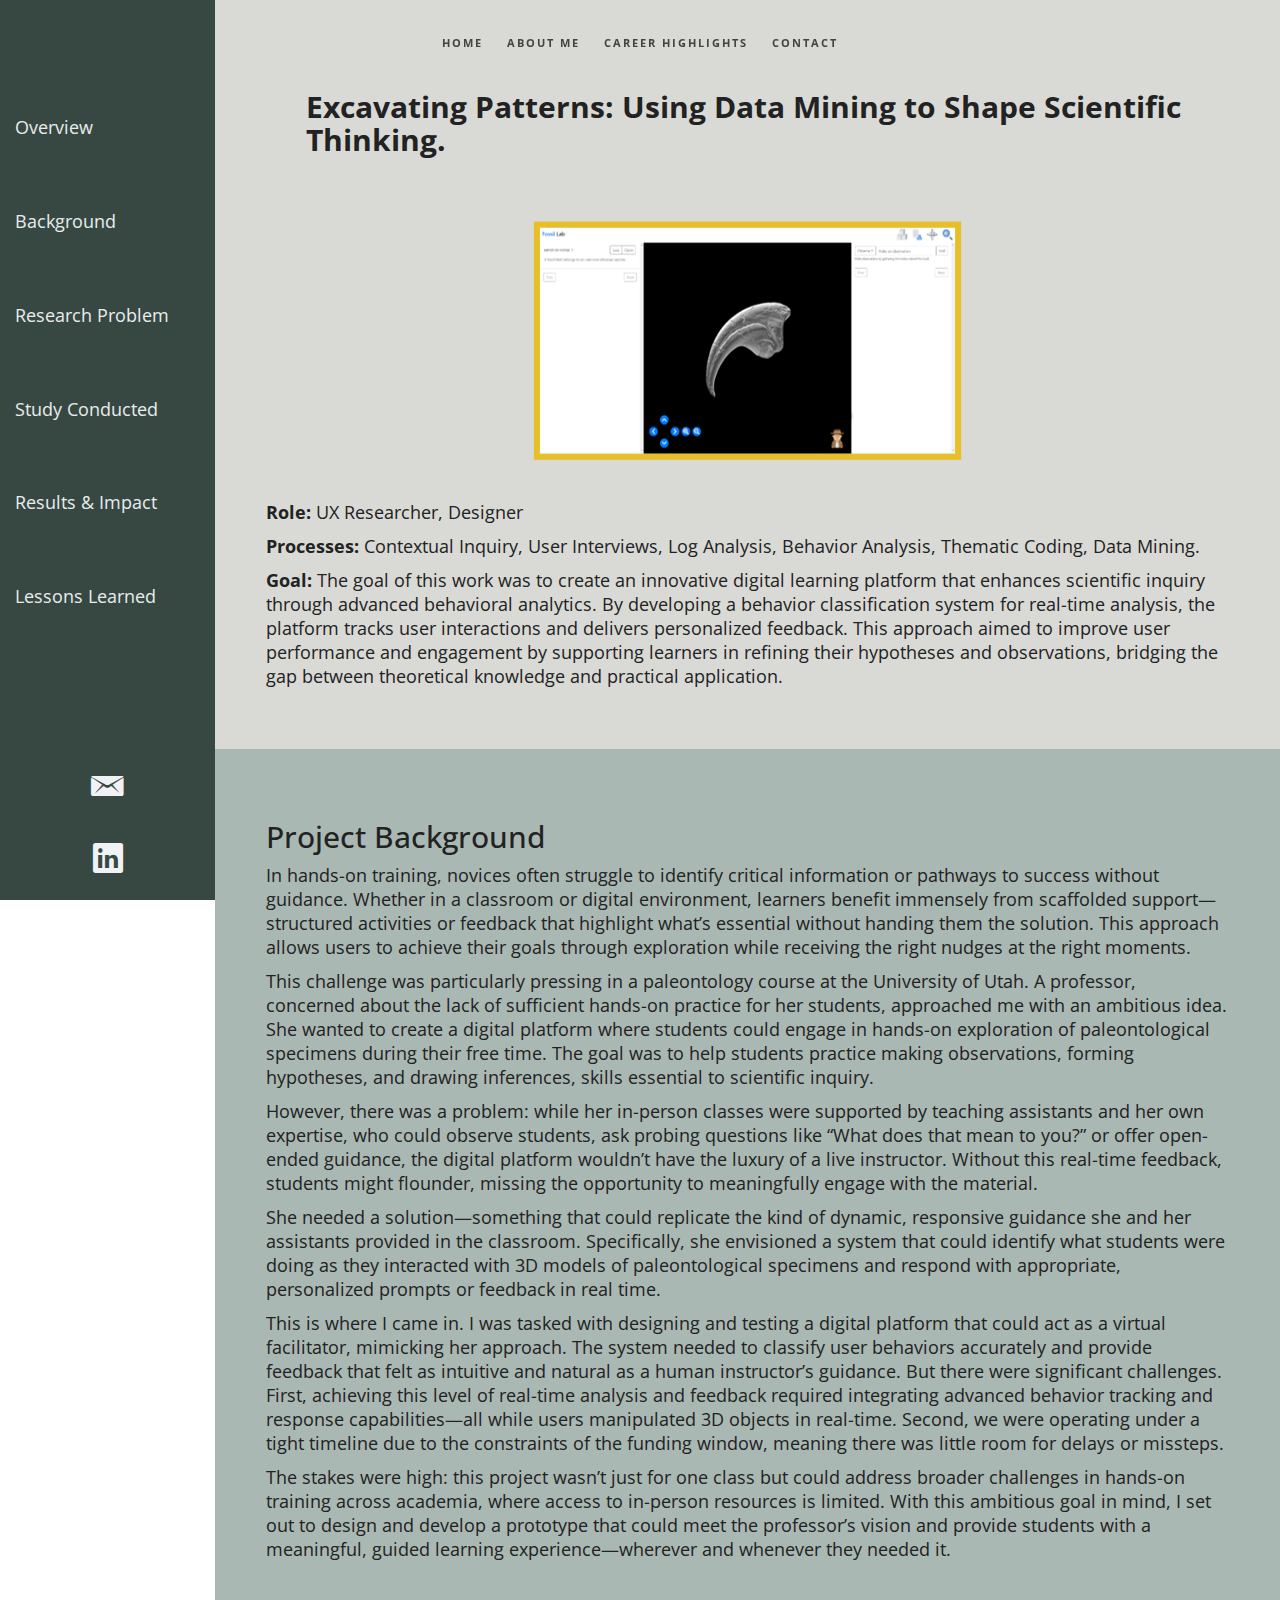
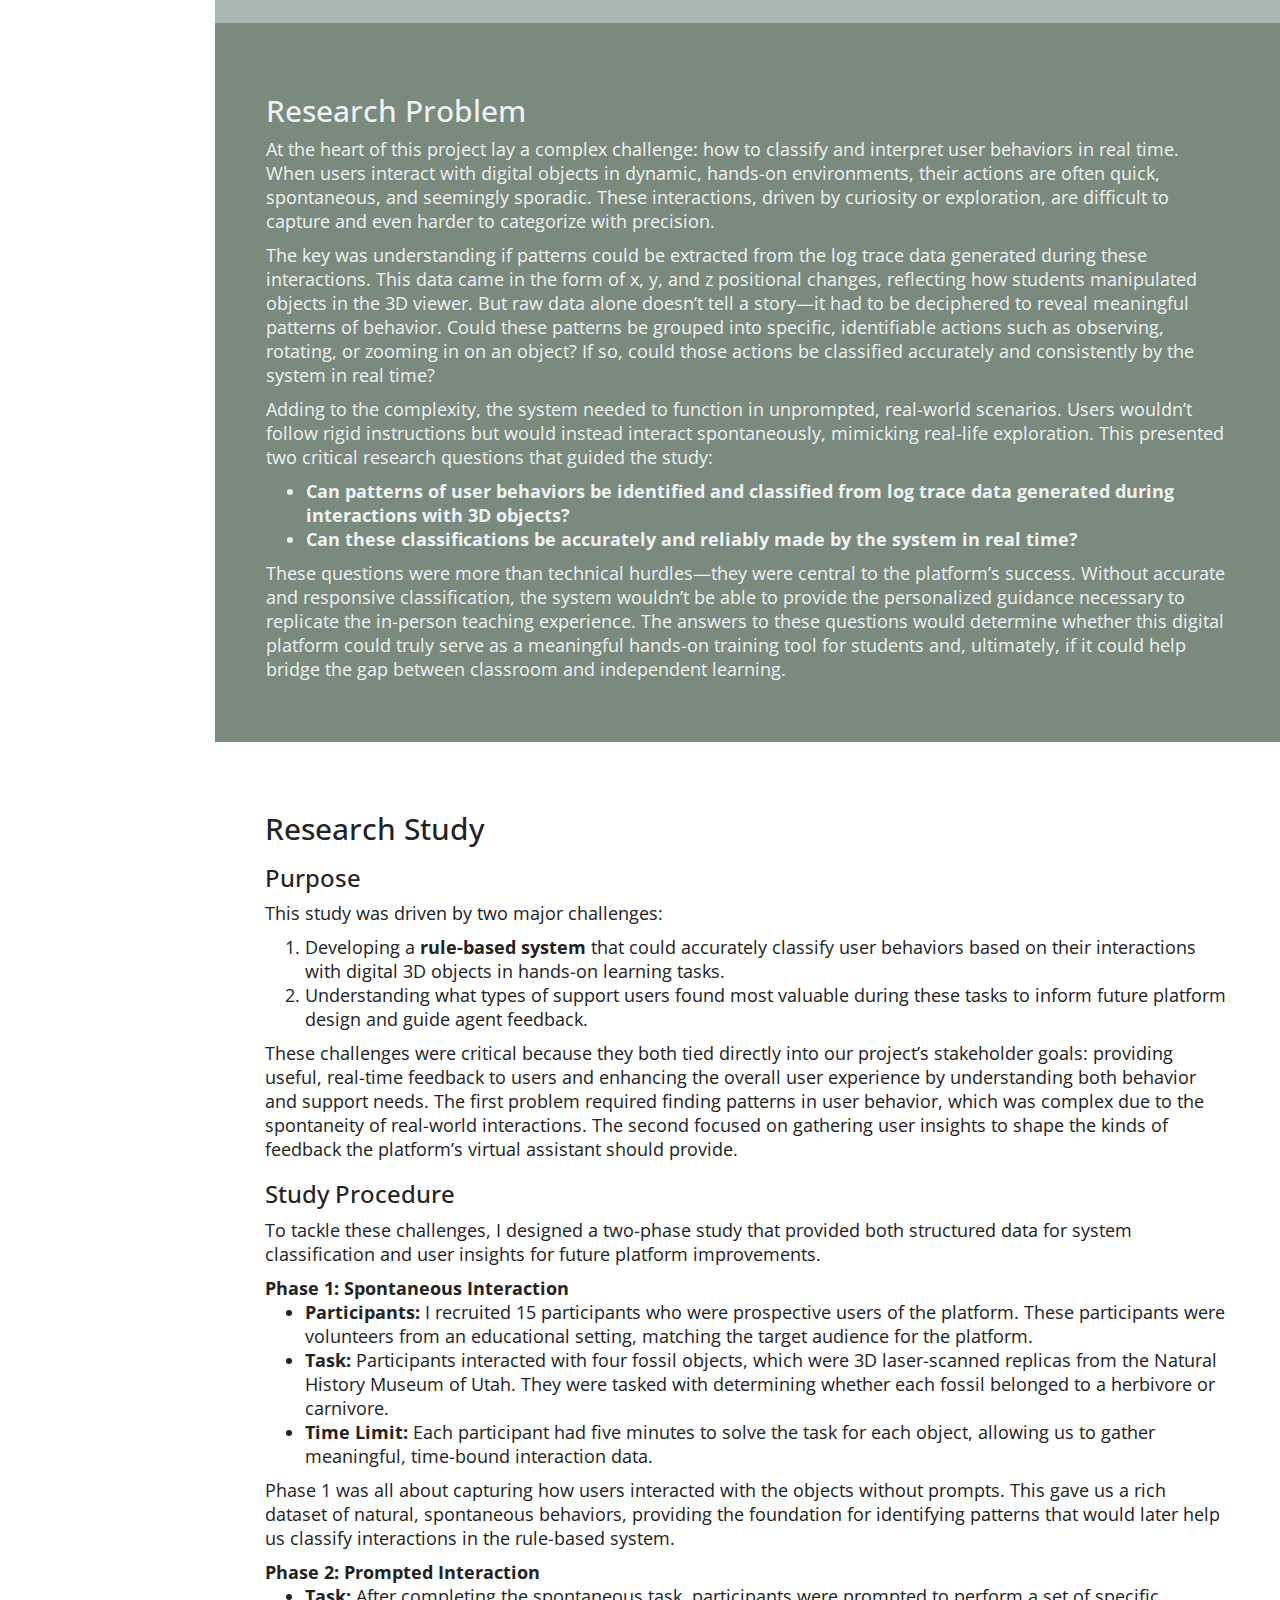
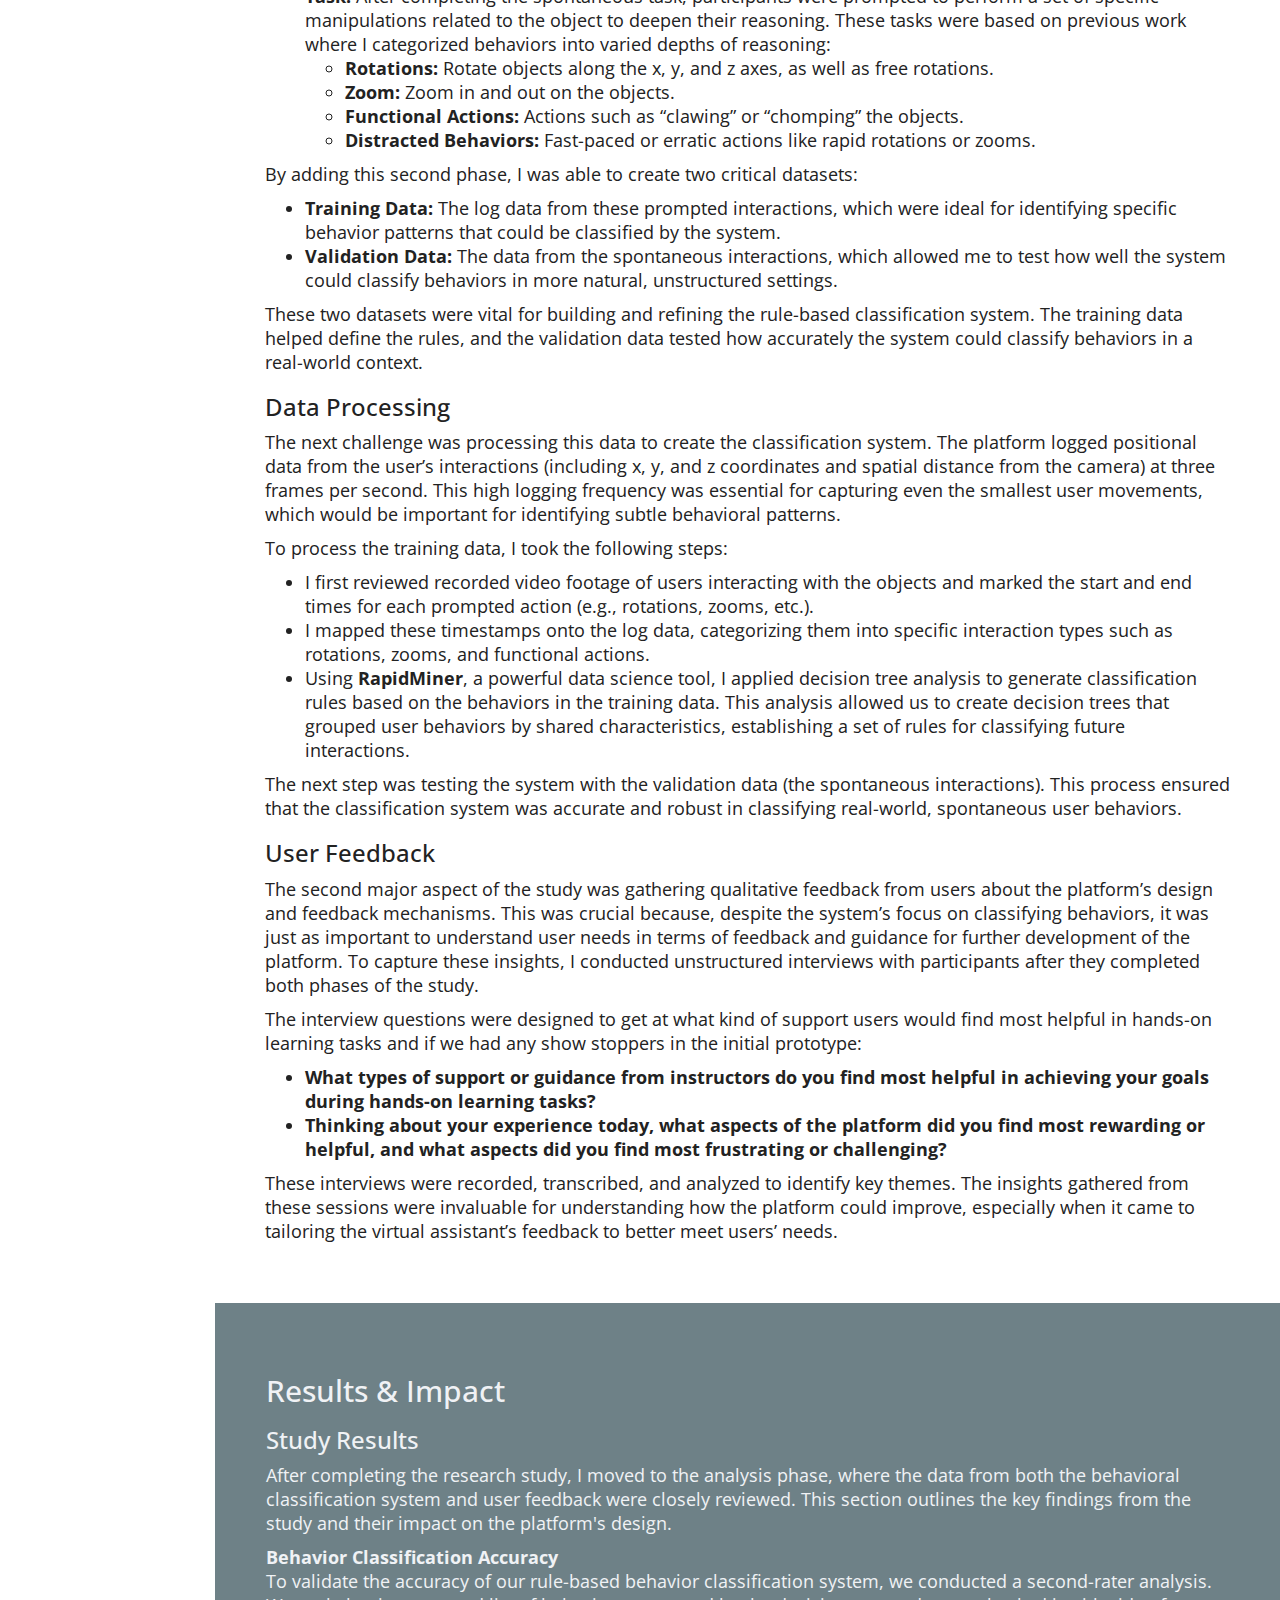
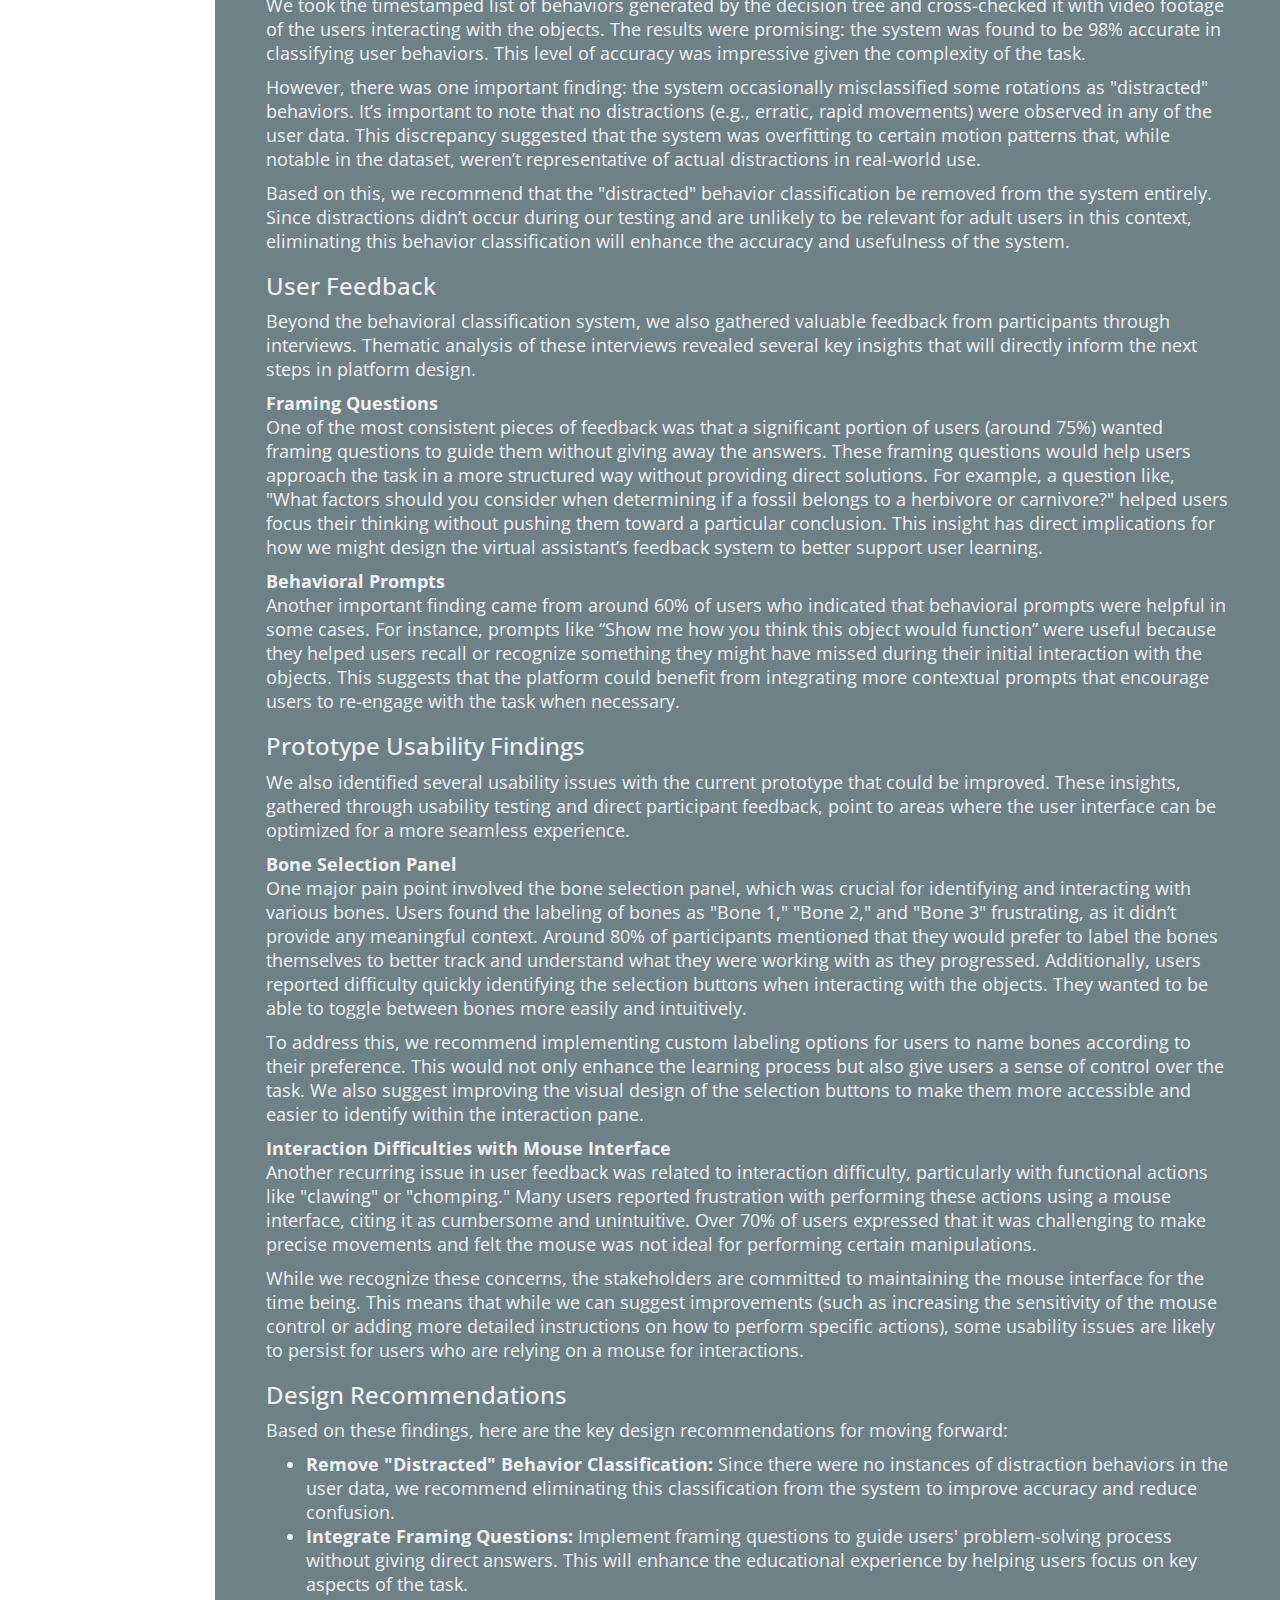
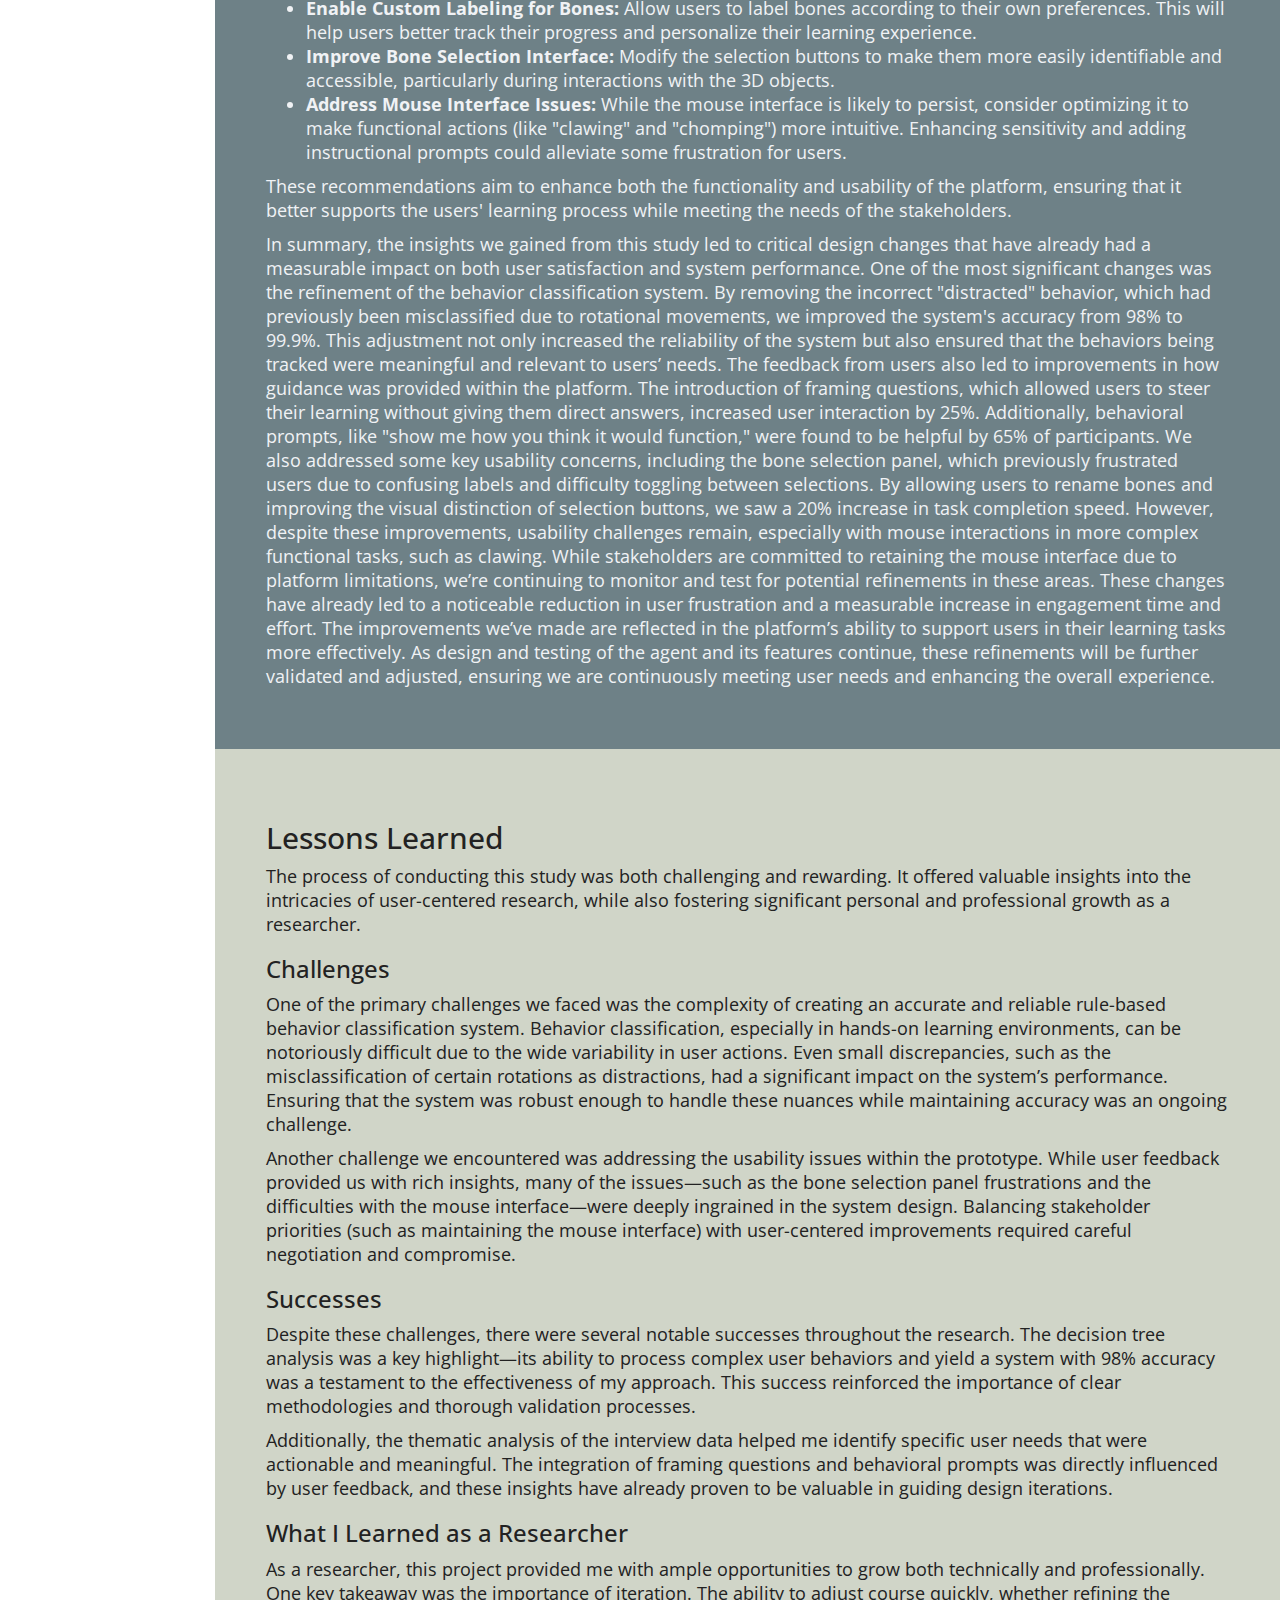
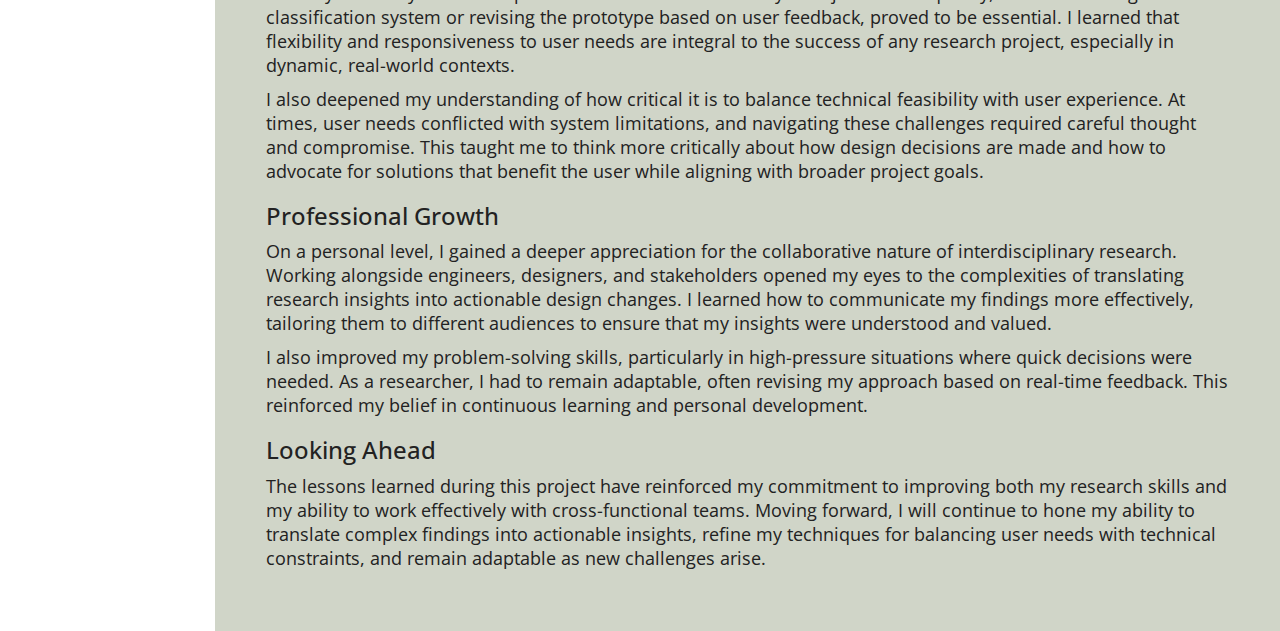
<file: project_2.html>
<!DOCTYPE html>
<html lang="en">

<head>
    <meta charset="utf-8">
    <meta http-equiv="X-UA-Compatible" content="IE=edge">
    <meta name="viewport" content="width=device-width, initial-scale=1">
    <title>Matthew P. Orr - Project 2</title>
    <link rel="icon" href="img/icon.svg" type="image/x-icon">
    <!-- Bootstrap -->
    <link href="css/bootstrap.min.css" rel="stylesheet">
    <link href="ionicons/css/ionicons.min.css" rel="stylesheet">
    <link href="css/animate.min.css" rel="stylesheet">
    <link href="css/aos.css" rel="stylesheet">
    <!-- main style -->
    <link href="css/style.css" rel="stylesheet">
    <!-- HTML5 shim and Respond.js for IE8 support of HTML5 elements and media queries -->
    <!-- WARNING: Respond.js doesn't work if you view the page via file:// -->
    <!--[if lt IE 9]>
      <script src="https://oss.maxcdn.com/html5shiv/3.7.3/html5shiv.min.js"></script>
      <script src="https://oss.maxcdn.com/respond/1.4.2/respond.min.js"></script>
    <![endif]-->
</head>

<body>
    <!-- header -->
    <header class="navbar-fixed-top">
        <nav>
            <ul>
                <li><a href="index.html">Home</a></li>
                <li><a href="#about">About Me</a></li>
                <!--<li><a href="#experience">experience</a></li>-->
                <li><a href="#projects">Career Highlights</a></li>
                <li><a href="#contact">contact</a></li>
            </ul>
        </nav>
    </header>
    <!-- ./header -->
<!-- Sidebar Navigation -->
<div class="vertical-nav">
    <a href="#p2title">Overview</a>
     <a href="#p2background">Background</a>
    <a href="#p2problem"> Research Problem</a>
    <a href="#p2study">Study Conducted</a>
    <a href="#p2results">Results & Impact</a>
    <a href="#p2lessons">Lessons Learned</a>

    <!-- Divider Line -->
    <hr>

    <!-- Contact Links -->
    <div class="sidebar-contact">
        <a href="mailto:uxbyorr@gmail.com" target="_blank"><i class="ion-email"></i></a>
        <a href="https://linkedin.com/in/morrresearch" target="_blank"><i class="ion-social-linkedin"></i></a>
    </div>
</div>

<!-- Main Content -->
<div class="p2main-content">
    <div id="p2title" class="p2section">
        <h2 style= "margin: 40px"><b>Excavating Patterns: Using Data Mining to Shape Scientific Thinking.</b></h2>
          <!-- Image Placeholder -->
        <img src="img/portfolio/P2p1.png" alt="Project Background" class="pimg-responsive" style="padding-bottom: 40px" />
        <p>
        <span style="display:block; margin-bottom: 10px;"><b>Role:</b> UX Researcher, Designer</span>
            <span style="display:block; margin-bottom: 10px;"><b>Processes:</b> Contextual Inquiry, User Interviews, Log Analysis, Behavior Analysis, Thematic Coding, Data Mining.</span>  
            <span style="display:block; margin-bottom: px;"><b>Goal:</b> The goal of this work was to create an innovative digital learning platform that enhances scientific inquiry through advanced behavioral analytics. By developing a behavior classification system for real-time analysis, the platform tracks user interactions and delivers personalized feedback. This approach aimed to improve user performance and engagement by supporting learners in refining their hypotheses and observations, bridging the gap between theoretical knowledge and practical application.</span>
        </p>
    </div>
   
<div id="p2background" class="p2section">
    <h2>Project Background</h2>
    <p>In hands-on training, novices often struggle to identify critical information or pathways to success without guidance. Whether in a classroom or digital environment, learners benefit immensely from scaffolded support—structured activities or feedback that highlight what’s essential without handing them the solution. This approach allows users to achieve their goals through exploration while receiving the right nudges at the right moments.</p>
    <p>This challenge was particularly pressing in a paleontology course at the University of Utah. A professor, concerned about the lack of sufficient hands-on practice for her students, approached me with an ambitious idea. She wanted to create a digital platform where students could engage in hands-on exploration of paleontological specimens during their free time. The goal was to help students practice making observations, forming hypotheses, and drawing inferences, skills essential to scientific inquiry.</p>
    <p>However, there was a problem: while her in-person classes were supported by teaching assistants and her own expertise, who could observe students, ask probing questions like “What does that mean to you?” or offer open-ended guidance, the digital platform wouldn’t have the luxury of a live instructor. Without this real-time feedback, students might flounder, missing the opportunity to meaningfully engage with the material.</p>
    <p>She needed a solution—something that could replicate the kind of dynamic, responsive guidance she and her assistants provided in the classroom. Specifically, she envisioned a system that could identify what students were doing as they interacted with 3D models of paleontological specimens and respond with appropriate, personalized prompts or feedback in real time.</p>
    <p>This is where I came in. I was tasked with designing and testing a digital platform that could act as a virtual facilitator, mimicking her approach. The system needed to classify user behaviors accurately and provide feedback that felt as intuitive and natural as a human instructor’s guidance. But there were significant challenges. First, achieving this level of real-time analysis and feedback required integrating advanced behavior tracking and response capabilities—all while users manipulated 3D objects in real-time. Second, we were operating under a tight timeline due to the constraints of the funding window, meaning there was little room for delays or missteps.</p>
    <p>The stakes were high: this project wasn’t just for one class but could address broader challenges in hands-on training across academia, where access to in-person resources is limited. With this ambitious goal in mind, I set out to design and develop a prototype that could meet the professor’s vision and provide students with a meaningful, guided learning experience—wherever and whenever they needed it.</p>
</div>
    
<div id="p2problem" class="p2section">
  <h2 style="margin-bottom: 10px;">Research Problem</h2>
  <p>At the heart of this project lay a complex challenge: how to classify and interpret user behaviors in real time. When users interact with digital objects in dynamic, hands-on environments, their actions are often quick, spontaneous, and seemingly sporadic. These interactions, driven by curiosity or exploration, are difficult to capture and even harder to categorize with precision.</p>
  <p>The key was understanding if patterns could be extracted from the log trace data generated during these interactions. This data came in the form of x, y, and z positional changes, reflecting how students manipulated objects in the 3D viewer. But raw data alone doesn’t tell a story—it had to be deciphered to reveal meaningful patterns of behavior. Could these patterns be grouped into specific, identifiable actions such as observing, rotating, or zooming in on an object? If so, could those actions be classified accurately and consistently by the system in real time?</p>
  <p>Adding to the complexity, the system needed to function in unprompted, real-world scenarios. Users wouldn’t follow rigid instructions but would instead interact spontaneously, mimicking real-life exploration. This presented two critical research questions that guided the study:</p>
  <ul>
    <li><strong>Can patterns of user behaviors be identified and classified from log trace data generated during interactions with 3D objects?</strong></li>
    <li><strong>Can these classifications be accurately and reliably made by the system in real time?</strong></li>
  </ul>
  <p>These questions were more than technical hurdles—they were central to the platform’s success. Without accurate and responsive classification, the system wouldn’t be able to provide the personalized guidance necessary to replicate the in-person teaching experience. The answers to these questions would determine whether this digital platform could truly serve as a meaningful hands-on training tool for students and, ultimately, if it could help bridge the gap between classroom and independent learning.</p>
</div>
    

<div id="p2study" class="p2section">
  <h2 style="margin-bottom: 10px;">Research Study</h2>

  <h3>Purpose</h3>
  <p>
    This study was driven by two major challenges:
  </p>
  <ol>
    <li>Developing a <strong>rule-based system</strong> that could accurately classify user behaviors based on their interactions with digital 3D objects in hands-on learning tasks.</li>
    <li>Understanding what types of support users found most valuable during these tasks to inform future platform design and guide agent feedback.</li>
  </ol>
  <p>
    These challenges were critical because they both tied directly into our project’s stakeholder goals: providing useful, real-time feedback to users and enhancing the overall user experience by understanding both behavior and support needs. The first problem required finding patterns in user behavior, which was complex due to the spontaneity of real-world interactions. The second focused on gathering user insights to shape the kinds of feedback the platform’s virtual assistant should provide.
  </p>

  <h3>Study Procedure</h3>
  <p>
    To tackle these challenges, I designed a two-phase study that provided both structured data for system classification and user insights for future platform improvements.
  </p>
  
  <b>Phase 1: Spontaneous Interaction</b>
  <ul>
    <li><strong>Participants:</strong> I recruited 15 participants who were prospective users of the platform. These participants were volunteers from an educational setting, matching the target audience for the platform.</li>
    <li><strong>Task:</strong> Participants interacted with four fossil objects, which were 3D laser-scanned replicas from the Natural History Museum of Utah. They were tasked with determining whether each fossil belonged to a herbivore or carnivore.</li>
    <li><strong>Time Limit:</strong> Each participant had five minutes to solve the task for each object, allowing us to gather meaningful, time-bound interaction data.</li>
  </ul>
  <p>
    Phase 1 was all about capturing how users interacted with the objects without prompts. This gave us a rich dataset of natural, spontaneous behaviors, providing the foundation for identifying patterns that would later help us classify interactions in the rule-based system.
  </p>

  <b>Phase 2: Prompted Interaction</b>
  <ul>
    <li><strong>Task:</strong> After completing the spontaneous task, participants were prompted to perform a set of specific manipulations related to the object to deepen their reasoning. These tasks were based on previous work where I categorized behaviors into varied depths of reasoning:</li>
    <ul>
      <li><strong>Rotations:</strong> Rotate objects along the x, y, and z axes, as well as free rotations.</li>
      <li><strong>Zoom:</strong> Zoom in and out on the objects.</li>
      <li><strong>Functional Actions:</strong> Actions such as “clawing” or “chomping” the objects.</li>
      <li><strong>Distracted Behaviors:</strong> Fast-paced or erratic actions like rapid rotations or zooms.</li>
    </ul>
  </ul>
  <p>
    By adding this second phase, I was able to create two critical datasets:
  </p>
  <ul>
    <li><strong>Training Data:</strong> The log data from these prompted interactions, which were ideal for identifying specific behavior patterns that could be classified by the system.</li>
    <li><strong>Validation Data:</strong> The data from the spontaneous interactions, which allowed me to test how well the system could classify behaviors in more natural, unstructured settings.</li>
  </ul>
  <p>
    These two datasets were vital for building and refining the rule-based classification system. The training data helped define the rules, and the validation data tested how accurately the system could classify behaviors in a real-world context.
  </p>

  <h3>Data Processing</h3>
  <p>
    The next challenge was processing this data to create the classification system. The platform logged positional data from the user’s interactions (including x, y, and z coordinates and spatial distance from the camera) at three frames per second. This high logging frequency was essential for capturing even the smallest user movements, which would be important for identifying subtle behavioral patterns.
  </p>
  <p>
    To process the training data, I took the following steps:
  </p>
  <ul>
    <li>
      I first reviewed recorded video footage of users interacting with the objects and marked the start and end times for each prompted action (e.g., rotations, zooms, etc.).
    </li>
    <li>
      I mapped these timestamps onto the log data, categorizing them into specific interaction types such as rotations, zooms, and functional actions.
    </li>
    <li>
      Using <strong>RapidMiner</strong>, a powerful data science tool, I applied decision tree analysis to generate classification rules based on the behaviors in the training data. This analysis allowed us to create decision trees that grouped user behaviors by shared characteristics, establishing a set of rules for classifying future interactions.
    </li>
  </ul>
  <p>
    The next step was testing the system with the validation data (the spontaneous interactions). This process ensured that the classification system was accurate and robust in classifying real-world, spontaneous user behaviors.
  </p>

  <h3>User Feedback</h3>
  <p>
    The second major aspect of the study was gathering qualitative feedback from users about the platform’s design and feedback mechanisms.
      This was crucial because, despite the system’s focus on classifying behaviors, it was just as important to understand user needs in terms of feedback and guidance for further development of the platform. To capture these insights, I conducted unstructured interviews with participants after they completed both phases of the study.
  </p>
  <p>
    The interview questions were designed to get at what kind of support users would find most helpful in hands-on learning tasks and if we had any show stoppers in the initial prototype:
  </p>
  <ul>
    <li><strong>What types of support or guidance from instructors do you find most helpful in achieving your goals during hands-on learning tasks?</strong></li>
    <li><strong>Thinking about your experience today, what aspects of the platform did you find most rewarding or helpful, and what aspects did you find most frustrating or challenging?</strong></li>
  </ul>
  <p>
    These interviews were recorded, transcribed, and analyzed to identify key themes. The insights gathered from these sessions were invaluable for understanding how the platform could improve, especially when it came to tailoring the virtual assistant’s feedback to better meet users’ needs.
  </p>

</div>

   

<div id="p2results" class="p2section">
  <h2 style="margin-bottom: 10px;">Results & Impact</h2>

  <h3>Study Results</h3>
  <p>
    After completing the research study, I moved to the analysis phase, where the data from both the behavioral classification system and user feedback were closely reviewed. This section outlines the key findings from the study and their impact on the platform's design.
  </p>
  
  <b>Behavior Classification Accuracy</b>
  <p>
    To validate the accuracy of our rule-based behavior classification system, we conducted a second-rater analysis. We took the timestamped list of behaviors generated by the decision tree and cross-checked it with video footage of the users interacting with the objects. The results were promising: the system was found to be 98% accurate in classifying user behaviors. This level of accuracy was impressive given the complexity of the task.
  </p>
  <p>
    However, there was one important finding: the system occasionally misclassified some rotations as "distracted" behaviors. It’s important to note that no distractions (e.g., erratic, rapid movements) were observed in any of the user data. This discrepancy suggested that the system was overfitting to certain motion patterns that, while notable in the dataset, weren’t representative of actual distractions in real-world use.
  </p>
  <p>
    Based on this, we recommend that the "distracted" behavior classification be removed from the system entirely. Since distractions didn’t occur during our testing and are unlikely to be relevant for adult users in this context, eliminating this behavior classification will enhance the accuracy and usefulness of the system.
  </p>

  <h3>User Feedback</h3>
  <p>
    Beyond the behavioral classification system, we also gathered valuable feedback from participants through interviews. Thematic analysis of these interviews revealed several key insights that will directly inform the next steps in platform design.
  </p>
  
  <b>Framing Questions</b>
  <p>
    One of the most consistent pieces of feedback was that a significant portion of users (around 75%) wanted framing questions to guide them without giving away the answers. These framing questions would help users approach the task in a more structured way without providing direct solutions. For example, a question like, "What factors should you consider when determining if a fossil belongs to a herbivore or carnivore?" helped users focus their thinking without pushing them toward a particular conclusion. This insight has direct implications for how we might design the virtual assistant’s feedback system to better support user learning.
  </p>

  <b>Behavioral Prompts</b>
  <p>
    Another important finding came from around 60% of users who indicated that behavioral prompts were helpful in some cases. For instance, prompts like “Show me how you think this object would function” were useful because they helped users recall or recognize something they might have missed during their initial interaction with the objects. This suggests that the platform could benefit from integrating more contextual prompts that encourage users to re-engage with the task when necessary.
  </p>

  <h3>Prototype Usability Findings</h3>
  <p>
    We also identified several usability issues with the current prototype that could be improved. These insights, gathered through usability testing and direct participant feedback, point to areas where the user interface can be optimized for a more seamless experience.
  </p>

  <b>Bone Selection Panel</b>
  <p>
    One major pain point involved the bone selection panel, which was crucial for identifying and interacting with various bones. Users found the labeling of bones as "Bone 1," "Bone 2," and "Bone 3" frustrating, as it didn’t provide any meaningful context. Around 80% of participants mentioned that they would prefer to label the bones themselves to better track and understand what they were working with as they progressed. Additionally, users reported difficulty quickly identifying the selection buttons when interacting with the objects. They wanted to be able to toggle between bones more easily and intuitively.
  </p>
  <p>
    To address this, we recommend implementing custom labeling options for users to name bones according to their preference. This would not only enhance the learning process but also give users a sense of control over the task. We also suggest improving the visual design of the selection buttons to make them more accessible and easier to identify within the interaction pane.
  </p>

  <b>Interaction Difficulties with Mouse Interface</b>
  <p>
    Another recurring issue in user feedback was related to interaction difficulty, particularly with functional actions like "clawing" or "chomping." Many users reported frustration with performing these actions using a mouse interface, citing it as cumbersome and unintuitive. Over 70% of users expressed that it was challenging to make precise movements and felt the mouse was not ideal for performing certain manipulations.
  </p>
  <p>
    While we recognize these concerns, the stakeholders are committed to maintaining the mouse interface for the time being. This means that while we can suggest improvements (such as increasing the sensitivity of the mouse control or adding more detailed instructions on how to perform specific actions), some usability issues are likely to persist for users who are relying on a mouse for interactions.
  </p>

  <h3>Design Recommendations</h3>
  <p>
    Based on these findings, here are the key design recommendations for moving forward:
  </p>
  <ul>
    <li><strong>Remove "Distracted" Behavior Classification:</strong> Since there were no instances of distraction behaviors in the user data, we recommend eliminating this classification from the system to improve accuracy and reduce confusion.</li>
    <li><strong>Integrate Framing Questions:</strong> Implement framing questions to guide users' problem-solving process without giving direct answers. This will enhance the educational experience by helping users focus on key aspects of the task.</li>
    <li><strong>Enable Custom Labeling for Bones:</strong> Allow users to label bones according to their own preferences. This will help users better track their progress and personalize their learning experience.</li>
    <li><strong>Improve Bone Selection Interface:</strong> Modify the selection buttons to make them more easily identifiable and accessible, particularly during interactions with the 3D objects.</li>
    <li><strong>Address Mouse Interface Issues:</strong> While the mouse interface is likely to persist, consider optimizing it to make functional actions (like "clawing" and "chomping") more intuitive. Enhancing sensitivity and adding instructional prompts could alleviate some frustration for users.</li>
  </ul>
  
  <p>
    These recommendations aim to enhance both the functionality and usability of the platform, ensuring that it better supports the users' learning process while meeting the needs of the stakeholders.
  </p>
    <p>
    In summary, the insights we gained from this study led to critical design changes that have already had a measurable impact on both user satisfaction and system performance. One of the most significant changes was the refinement of the behavior classification system.
By removing the incorrect "distracted" behavior, which had previously been misclassified due to rotational movements, we improved the system's accuracy from 98% to 99.9%. This adjustment not only increased the reliability of the system but also ensured that the behaviors being tracked were meaningful and relevant to users’ needs.

    The feedback from users also led to improvements in how guidance was provided within the platform. The introduction of framing questions, which allowed users to steer their learning without giving them direct answers, increased user interaction by 25%. 
    Additionally, behavioral prompts, like "show me how you think it would function," were found to be helpful by 65% of participants. 

    We also addressed some key usability concerns, including the bone selection panel, which previously frustrated users due to confusing labels and difficulty toggling between selections. 
    By allowing users to rename bones and improving the visual distinction of selection buttons, we saw a 20% increase in task completion speed. 
        However, despite these improvements, usability challenges remain, especially with mouse interactions in more complex functional tasks, such as clawing. 
        While stakeholders are committed to retaining the mouse interface due to platform limitations, we’re continuing to monitor and test for potential refinements in these areas.

    These changes have already led to a noticeable reduction in user frustration and a measurable increase in engagement time and effort. 
    The improvements we’ve made are reflected in the platform’s ability to support users in their learning tasks more effectively.
        As design and testing of the agent and its features continue, these refinements will be further validated and adjusted, ensuring we are continuously meeting user needs and enhancing the overall experience.
  </p>


</div>


    
<div id="p2lessons" class="p2section">
  <h2>Lessons Learned</h2>

  <p>
    The process of conducting this study was both challenging and rewarding. It offered valuable insights into the intricacies of user-centered research, while also fostering significant personal and professional growth as a researcher.
  </p>

  <h3>Challenges</h3>
  <p>
    One of the primary challenges we faced was the complexity of creating an accurate and reliable rule-based behavior classification system. Behavior classification, especially in hands-on learning environments, can be notoriously difficult due to the wide variability in user actions. Even small discrepancies, such as the misclassification of certain rotations as distractions, had a significant impact on the system’s performance. Ensuring that the system was robust enough to handle these nuances while maintaining accuracy was an ongoing challenge. 
  </p>
  <p>
    Another challenge we encountered was addressing the usability issues within the prototype. While user feedback provided us with rich insights, many of the issues—such as the bone selection panel frustrations and the difficulties with the mouse interface—were deeply ingrained in the system design. Balancing stakeholder priorities (such as maintaining the mouse interface) with user-centered improvements required careful negotiation and compromise.
  </p>

  <h3>Successes</h3>
  <p>
    Despite these challenges, there were several notable successes throughout the research. 
      The decision tree analysis was a key highlight—its ability to process complex user behaviors and yield a system with 98% accuracy was a testament to the effectiveness of my approach. This success reinforced the importance of clear methodologies and thorough validation processes. 
  </p>
  <p>
    Additionally, the thematic analysis of the interview data helped me identify specific user needs that were actionable and meaningful. The integration of framing questions and behavioral prompts was directly influenced by user feedback, and these insights have already proven to be valuable in guiding design iterations.
  </p>

  <h3>What I Learned as a Researcher</h3>
  <p>
    As a researcher, this project provided me with ample opportunities to grow both technically and professionally. One key takeaway was the importance of iteration. The ability to adjust course quickly, whether refining the classification system or revising the prototype based on user feedback, proved to be essential. I learned that flexibility and responsiveness to user needs are integral to the success of any research project, especially in dynamic, real-world contexts.
  </p>
  <p>
    I also deepened my understanding of how critical it is to balance technical feasibility with user experience. At times, user needs conflicted with system limitations, and navigating these challenges required careful thought and compromise. This taught me to think more critically about how design decisions are made and how to advocate for solutions that benefit the user while aligning with broader project goals.
  </p>

  <h3>Professional Growth</h3>
  <p>
    On a personal level, I gained a deeper appreciation for the collaborative nature of interdisciplinary research. Working alongside engineers, designers, and stakeholders opened my eyes to the complexities of translating research insights into actionable design changes. I learned how to communicate my findings more effectively, tailoring them to different audiences to ensure that my insights were understood and valued. 
  </p>
  <p>
    I also improved my problem-solving skills, particularly in high-pressure situations where quick decisions were needed. As a researcher, I had to remain adaptable, often revising my approach based on real-time feedback. This reinforced my belief in continuous learning and personal development.
  </p>

  <h3>Looking Ahead</h3>
  <p>
    The lessons learned during this project have reinforced my commitment to improving both my research skills and my ability to work effectively with cross-functional teams. Moving forward, I will continue to hone my ability to translate complex findings into actionable insights, refine my techniques for balancing user needs with technical constraints, and remain adaptable as new challenges arise.
  </p>
</div>


</div>
    <!-- jQuery -->
    <script src="js/jquery.js"></script>
    <!--  plugins  -->
    <script src="js/bootstrap.min.js"></script>
    <script src="js/plugins.js"></script>
    <script src="js/aos.js"></script>
    <script src="js/jquery.form.js"></script>
    <script src="js/jquery.validate.min.js"></script>

    <!--  main script  -->
    <script src="js/custom.js"></script>
</body>
</html>
</file>
<file: css/style.css>
/*
* Resume template
* Created by : Ahmed Essa
* website : www.ahmedessa.net
*/


/* Table of Content
==================================================
	- Google fonts & font family -
	- typography -
	- General -
    - Preloader -
	- Header -
    - home section -
    - About section -
    - experience section -
    - projects section -
    - Contact section -
    - Responsive media queries -
*/


/* Google fonts & font family
==================================================*/

@import 'https://fonts.googleapis.com/css?family=Lato:100,100i,300,300i,400,400i,700,700i,900,900i|Open+Sans:300,300i,400,400i,600,600i,700,700i,800,800i|Playfair+Display:400,400i,700,700i,900,900i';

/*
font-family: 'Playfair Display', serif;
font-family: 'Lato', sans-serif;
font-family: 'Open Sans', sans-serif;
*/


/* typography
==================================================*/

h1 {
    font-family: 'Playfair Display', serif;
    font-size: 80px;
    line-height: 70px;
}

h4 {
    font-family: 'Lato', sans-serif;
    text-transform: capitalize;
    letter-spacing: 2px;
    position: relative;
    color: #556b2f;
    margin-left: 40px;
    font-weight: 700;
}

h4:before {
    position: absolute;
    width: 30px;
    left: -40px;
    content: "";
    display: block;
    height: 2px;
    background: #556b2f;
    top: 9px;
}


/* General
==================================================*/

body {
    font-family: 'Open Sans', sans-serif;
    font-size: 14px;
    line-height: 24px;
}

.size-50 {
    font-size: 50px;
    line-height: 50px
}

.h-50 {
    height: 0px;
}


/* preloader
==================================================*/

#preloader {
    position: fixed;
    top: 0;
    left: 0;
    right: 0;
    bottom: 0;
    background-color: #fff;
    z-index: 10000
}

#status,
.preloader {
    top: 50%;
    left: 50%;
    position: absolute
}

#status {
    width: 100px;
    height: 100px;
    background-repeat: no-repeat;
    background-position: center;
    margin: -50px 0 0 -50px
}

.preloader {
    height: 40px;
    width: 40px;
    margin-top: -20px;
    margin-left: -20px
}

.preloader:before {
    content: "";
    display: block;
    position: absolute;
    left: -1px;
    top: -1px;
    height: 100%;
    width: 100%;
    -webkit-animation: rotation 1s linear infinite;
    animation: rotation 1s linear infinite;
    border: 2px solid #556b2f;
    border-top: 2px solid transparent;
    border-radius: 100%
}

.preloader>.icon {
    position: absolute;
    top: 50%;
    left: 50%;
    height: 25px;
    width: 10.6px;
    margin-top: -12.5px;
    margin-left: -5.3px;
    -webkit-animation: wink 1s ease-in-out infinite alternate;
    animation: wink 1s ease-in-out infinite alternate
}

@media only screen and (min-width:768px) {
    .preloader {
        height: 60px;
        width: 60px;
        margin-top: -30px;
        margin-left: -30px
    }
    .preloader:before {
        left: -2px;
        top: -2px;
        border-width: 2px
    }
    .preloader>.icon {
        height: 37.5px;
        width: 15.9px;
        margin-top: -18.75px;
        margin-left: -7.95px
    }
}

@media only screen and (min-width:1200px) {
    .preloader {
        height: 60px;
        width: 60px;
        margin-top: -30px;
        margin-left: -30px
    }
    .preloader>.icon {
        height: 50px;
        width: 21.2px;
        margin-top: -25px;
        margin-left: -10.6px
    }
}

@-webkit-keyframes rotation {
    from {
        -webkit-transform: rotate(0);
        transform: rotate(0)
    }
    to {
        -webkit-transform: rotate(359deg);
        transform: rotate(359deg)
    }
}

@keyframes rotation {
    from {
        -webkit-transform: rotate(0);
        transform: rotate(0)
    }
    to {
        -webkit-transform: rotate(359deg);
        transform: rotate(359deg)
    }
}

@-webkit-keyframes wink {
    from {
        opacity: 0
    }
    to {
        opacity: 1
    }
}

@keyframes wink {
    from {
        opacity: 0
    }
    to {
        opacity: 1
    }
}


/* Header
==================================================*/

header {
    text-align: center;
    -webkit-transition: all .5s;
    transition: all .5s;
    height: 65px;
}



nav ul {
    display: inline-block;
    padding-left: 0;
    list-style: none;
    padding: 20px;
    margin-bottom: 0;
    -webkit-transition: all .5s;
    transition: all .5s;
}

nav li {
    display: inline-block;
    margin: 10px;
}

nav li a {
    text-transform: uppercase;
    letter-spacing: 2px;
    color: #444;
    font-size: 11px;
    font-weight: bold;
}

.bg-nav {
    background: #fff;
    border-bottom: 1px solid #f3f3f3
}

.bg-nav ul {
    padding: 10px;
}

a:focus {
    color: #444;
    text-decoration: none;
}

a:hover {
    color: #556b2f;
    text-decoration: none;
}

a.active {
    color: #444;
}


/* home section
==================================================*/
#home {
    background: url(../img/BG1.png);
    background-size: cover;
    height: 100vh;
}

.table-cell {
    display: table-cell;
    vertical-align: middle;
}

.disply-table {
    display: table;
    height: 100vh;
}


/* about section
==================================================*/
#about {
    padding: 100px 0;
}

/* Flexbox only for the #about section */
#about .container {
    display: flex;
    align-items: center;
    justify-content: space-between;
    flex-wrap: wrap;
}

.col-md-6 {
    flex: 1;
    min-width: 300px;
}

.about-img-div {
    display: flex;
    align-items: center;
    justify-content: center;
    height: 100%;
}

.about-img-div img {
    max-width: 100%;
    height: auto;
    border: 10px solid #556b2f;
}

/* experience section
==================================================*/

#experience {
    padding: 100px 0;
    background: #f3f3f3
}

.experience-row {
    padding: 20px 0;
    border-bottom: 1px solid #ddd;
}

.experience-row h3 {
    font-family: 'Lato', sans-serif;
    text-transform: capitalize;
    letter-spacing: 2px;
    color: #556b2f;
    font-size: 16px;
    font-weight: bold
}

.experience-row p {
    color: #888;
    margin-top: 20px;
    font-size: 15px;
}

.experience-row .date {
    color: #000;
    font-size: 17px;
}

.timeline {
    padding-left: 0;
    list-style: none;
    position: relative;
}

.timeline:before {
    background-color: black;
    content: '';
    margin-left: -1px;
    position: absolute;
    top: 0;
    left: 2em;
    width: 2px;
    height: 100%;
}

.timeline-event {
    position: relative;
}

.timeline-event:hover .timeline-event-icon {
    -webkit-transform: rotate(-45deg);
    transform: rotate(-45deg);
    background-color: #556b2f;
}

.timeline-event:hover .timeline-event-thumbnail {
    box-shadow: inset 40em 0 0 0 #556b2f;
}

.timeline-event-copy {
    padding: 2em;
    position: relative;
    top: -1.875em;
    left: 4em;
    width: 100%;
}

.timeline-event-copy h3 {
    font-size: 1.75em;
}

.timeline-event-copy h4 {
    font-size: 1.2em;
    margin-bottom: 1.2em;
}

.timeline-event-copy strong {
    font-weight: 700;
}

.timeline-event-copy p:not(.timeline-event-thumbnail) {
    padding-bottom: 1.2em;
}

.timeline-event-icon {
    -webkit-transition: -webkit-transform 0.2s ease-in;
    transition: -webkit-transform 0.2s ease-in;
    transition: transform 0.2s ease-in;
    transition: transform 0.2s ease-in, -webkit-transform 0.2s ease-in;
    -webkit-transform: rotate(45deg);
    transform: rotate(45deg);
    background-color: #556b2f;
    outline: 10px solid #f3f3f3;
    display: block;
    margin: 0.5em 0.5em 0.5em -0.5em;
    position: absolute;
    top: 0;
    left: 2em;
    width: 1em;
    height: 1em;
}

.timeline-event-thumbnail {
    -moz-transition: box-shadow 0.5s ease-in 0.1s;
    -o-transition: box-shadow 0.5s ease-in 0.1s;
    -webkit-transition: box-shadow 0.5s ease-in;
    -webkit-transition-delay: 0.1s;
    -webkit-transition: box-shadow 0.5s ease-in 0.1s;
    transition: box-shadow 0.5s ease-in 0.1s;
    color: white;
    font-size: 12px;
    font-weight: bold;
    background-color: black;
    box-shadow: inset 0 0 0 0em #556b2f;
    display: inline-block;
    margin-bottom: 1.2em;
    padding: 0.25em 1em 0.2em 1em;
}


/* projects section
==================================================*/

#projects {
    padding: 100px 0;
     background: #f3f3f3
}

.portfolio .categories-grid span {
    font-size: 30px;
    margin-bottom: 30px;
    display: inline-block;
}

.portfolio .categories-grid .categories ul li {
    list-style: none;
    margin: 20px 0;
}

.portfolio .categories-grid .categories ul li a {
    display: inline-block;
    color: #60606e;
    padding: 0 10px;
    margin: 0 14px;
    -webkit-transition: all .2s ease-in-out .2s;
    transition: all .2s ease-in-out .2s;
}

.portfolio .categories-grid .categories ul li a:hover,
.portfolio .categories-grid .categories ul li a:focus {
    text-decoration: none;
}

.portfolio .categories-grid .categories ul li a.active {
    background-color: #556b2f;
    padding: 0px 20px;
    color: white;
    text-decoration: none;
}

.portfolio_filter {
    padding-left: 0;
}

.portfolio_item {
    position: relative;
    overflow: hidden;
    display: block;
    margin-bottom: 30px;
}

.portfolio_item .portfolio_item_hover {
    position: absolute;
    top: 0px;
    left: 0px;
    height: 100%;
    width: 100%;
    background-color: rgba(85, 107, 47, 0.69);
    -webkit-transform: translateY(100%);
    transform: translateY(100%);
    opacity: 0;
    -webkit-transition: all .2s ease-in-out;
    transition: all .2s ease-in-out;
    color: #333;
}

.portfolio_item .portfolio_item_hover .item_info {
    text-align: center;
    position: absolute;
    top: 50%;
    left: 50%;
    -webkit-transform: translate(-50%, -50%);
    transform: translate(-50%, -50%);
    padding: 10px;
    width: 100%;
    font-weight: bold;
}

.portfolio_item .portfolio_item_hover .item_info span {
    display: block;
    color: #fff;
    font-size: 18px;
    -webkit-transform: translateY(-100px);
    transform: translateY(-100px);
    -webkit-transition: all .3s ease-in-out .3s;
    transition: all .3s ease-in-out .3s;
    opacity: 0;
}

.portfolio_item .portfolio_item_hover .item_info em {
    font-style: normal;
    display: inline-block;
    background-color: #556b2f;
    padding: 5px 20px;
    color: #fff;
    margin-top: 10px;
    -webkit-transform: translateY(100px);
    transform: translateY(100px);
    -webkit-transition: all .3s ease-in-out .3s;
    transition: all .3s ease-in-out .3s;
    opacity: 0;
    font-size: 10px;
    letter-spacing: 2px;
}

.portfolio_item:hover .portfolio_item_hover {
    opacity: 1;
    -webkit-transform: translateX(0);
    transform: translateX(0);
}

.portfolio_item:hover .item_info em,
.portfolio_item:hover .item_info span {
    opacity: 1;
    -webkit-transform: translateX(0);
    transform: translateX(0);
}

.portfolio .categories-grid .categories ul li {
    float: left;
}

.portfolio .categories-grid .categories ul li a {
    padding: 0 10px;
    -webkit-transition: all .2s ease-in-out .2s;
    transition: all .2s ease-in-out .2s;
}

.portfolio_filter {
    padding-left: 0;
    display: inline-block;
    margin: 0 auto;
    text-align: center;
}

.portfolio_item img {
    -webkit-filter: grayscale(100%);
    filter: grayscale(100%);
}

.portfolio-padding {
    padding: 50px 0;
}

.portfolio-inner {
    padding-bottom: 0 !important;
    padding-top: 55px;
}

.modal-content {
    box-shadow: 0 5px 15px rgba(0, 0, 0, 0);
    border: none;
    display: flex;
    align-items: center;
    text-align: left; /* Align text to the left */
   }

.popup-modal {
    background: #fff;
}

.close-popup-modal {
    float: right;
    margin: 20px;
    font-size: 22px;
    opacity: 0;
    cursor: pointer;
    -webkit-transition: all .3s;
    transition: all .3s;
    -webkit-transition-delay: .6s;
    transition-delay: .6s;
    position: fixed;
    z-index: 100000;
    right: 14px;
}

.animatedModal-on .close-popup-modal {
    opacity: 1;
}



/* New CSS for centering image */
.modal-image-container {
    margin: 0 auto; /* Center the image horizontally */
}

/* contact
==================================================*/
/* Contact Section Styling */
.contact-info {
    display: flex;
    align-items: center;
    gap: 15px;
    font-size: 18px;
}

.contact-icon {
    color: #444;
    font-size: 30px;
    text-decoration: none;
    margin-left: 10px;
}

.contact-icon:hover {
    color: #556b2f;
}
#contact {
    padding: 257px 0;
    
}


textarea {
    resize: none;
}

fieldset {
    border: 0px;
    margin: 0;
    padding: 0
}





.social {
    padding-left: 0;
    list-style: none;
    margin-top: 20px;
}

.social li {
    float: left;
}

.social li a {
    color: #333;
    font-size: 35px;
    margin-right: 15px;
    transition: all .3s;
    -webkit-transition: all .3s;
}

.social li a:hover {
    color: #556b2f;
}



/* Rotating Quotes Styling */
.rotating-quotes {
    position: absolute;
    bottom: 118px;
    width: 100%;
    text-align: center;

}

#rotating-text {
    font-size: 1.5em;
    color: #000000;
    font-style: italic;
    text-shadow: 1px 1px 2px rgba(0, 0, 0, 0.44);
}

.quote-box {
    display: block;
    margin-bottom: 10px;
}

.quote-citation {
    display: block;
    font-size: 0.8em;
    color: #556b2f;
    font-style: normal;
    text-align: center;
}

/* Project 1 styling
==================================================*/
/* Sidebar Styling */
.vertical-nav {
    position: fixed;
    top: 0;
    left: 0;
    width: 215px;
    height: 100%;
    background-color: #374842;
    padding-top: 100px;
    overflow-y: auto;
    display: flex;
    flex-direction: column;
    justify-content: space-between;
}


        .vertical-nav a {
            padding: 15px 15px;
            text-decoration: none;
            font-size: 18px;
            color: #e8ecee;
            display: block;
        }

        .vertical-nav a:hover {
            background-color: #53645c;
            color: #d8d2c4;
        }

        .sidebar-contact {
            padding: 5px;
            text-align: center;
        }

        .sidebar-contact a {
            color: #f0f2f5;
            text-decoration: none;
            display: block;
            margin: 2px 0;
            font-size: 40px;
        }

        .sidebar-contact a:hover {
            color: #d8d2c4;
        }

        /* Main Content Styling */
        .p1main-content {
             margin-left: 215px; /* Matches the sidebar width */
            padding-top: .001px;
            font-size: 18px;
            transition: margin-left 0.3s ease; /* Smooth transition when resizing */
            
        }

        .p1section {
            padding: 50px;
            color: #222 ;
        }

        #p1title {
            background-color:  #d6e3de;
           padding-bottom: 4vw;
            padding-left: 4vw;
            padding-right: 4vw;
    
        }        
        #p1background {
            background-color:  #eef1f3;
            padding: 4vw;
        }

        #p1problem {
            background-color: #5f6e64;
            color: #f0f2f5;
             padding: 4vw;
        }

        #p1phase1 {
            background-color: #cfd5d2;
            padding: 4vw;
        }

        #p1phase2 {
            background-color: #7b868c;
              color: #f0f2f5;
            padding: 4vw;
        }

        #p1phase3 {
            background-color: #bcc2bb;
             padding: 4vw;
        }

        #p1results {
            background-color:  #a2a7a9;
            padding: 4vw;
        }

        #p1recommendations {
            background-color: #f1f4f4;
             padding: 4vw;
        }

        #p1lessons {
            background-color:  	#6e7b77;
              color: #f0f2f5;
            padding: 4vw;
            
        }
.pimg-responsive {
    display: block;  /* Makes the image a block element */
    margin: 0 auto;  /* Centers the image horizontally */
    max-width: 100%;  /* Makes the image resize to fit its container */
    height: auto;     /* Maintains the image's aspect ratio */
    /* Optional: Set a max-width for better control */
    max-width: 900px; /* Adjust based on your desired max width for larger screens */
    padding-top: 25px;
    padding-bottom: 25px;
}

/* Hide Sidebar on Small Screens */
@media (max-width: 768px) {
    .vertical-nav {
        display: none; /* Completely remove the sidebar */
    }
    .p1main-content {
        margin-left: 0; /* No margin since sidebar is hidden */
        width: 100%; /* Full width */
        
    }
}

/* P2 Content Style
==================================================*/

   /* Main Content Styling */
        .p2main-content {
             margin-left: 215px; /* Matches the sidebar width */
            padding-top: .001px;
            font-size: 18px;
            transition: margin-left 0.3s ease; /* Smooth transition when resizing */
            
        }

        .p2section {
            padding: 50px;
            color: #222 ;
        }

        #p2title {
            background-color:  #d9dad6;
           padding-bottom: 4vw;
            padding-left: 4vw;
            padding-right: 4vw;
    
        }        
        #p2background {
            background-color:  #aab8b3;
            padding: 4vw;
        }

        #p2problem {
            background-color:#7a8a7c;
            color: #f0f2f5;
             padding: 4vw;
        }

        #p1study {
            background-color: #c3c7b9;
            padding: 4vw;
        }

           #p2results {
            background-color:  #6e8187;
                color: #f0f2f5;
            padding: 4vw;
        }

     
        #p2lessons {
            background-color:  	#d0d5c8;
          
            padding: 4vw;
            
        }

/* Hide Sidebar on Small Screens */
@media (max-width: 768px) {
    .vertical-nav {
        display: none; /* Completely remove the sidebar */
    }
    .p2main-content {
        margin-left: 0; /* No margin since sidebar is hidden */
        width: 100%; /* Full width */
        
    }
}

/* Responsive media queries
==================================================*/


@media (max-width: 991px) {
    .portfolio .categories-grid .categories ul li a {
        padding: 0 2px;
    }
       .pimg-responsive {
        max-width: 100%;  /* Further reduces image size to 80% of its container */
    }
    
}


@media (max-width: 768px) {
    .timeline-event-copy {
        width: 90%;
        left: 2em;
    }
    
}

@media (max-width: 500px) {
    h1 {
        font-family: 'Playfair Display', serif;
        font-size: 50px;
        line-height: 50px;
    }
    #home,
    .disply-table {
        height: 600px;
    }
    .about-border {
        width: 26px;
    }
    .portfolio .categories-grid .categories ul li {
        list-style: none;
        margin: 10px 0;
    }
}

@media (max-width: 420px) {
    nav li {
        margin: 6px;
    }
    nav li a {
        font-size: 10px;
    }
}
</file>
